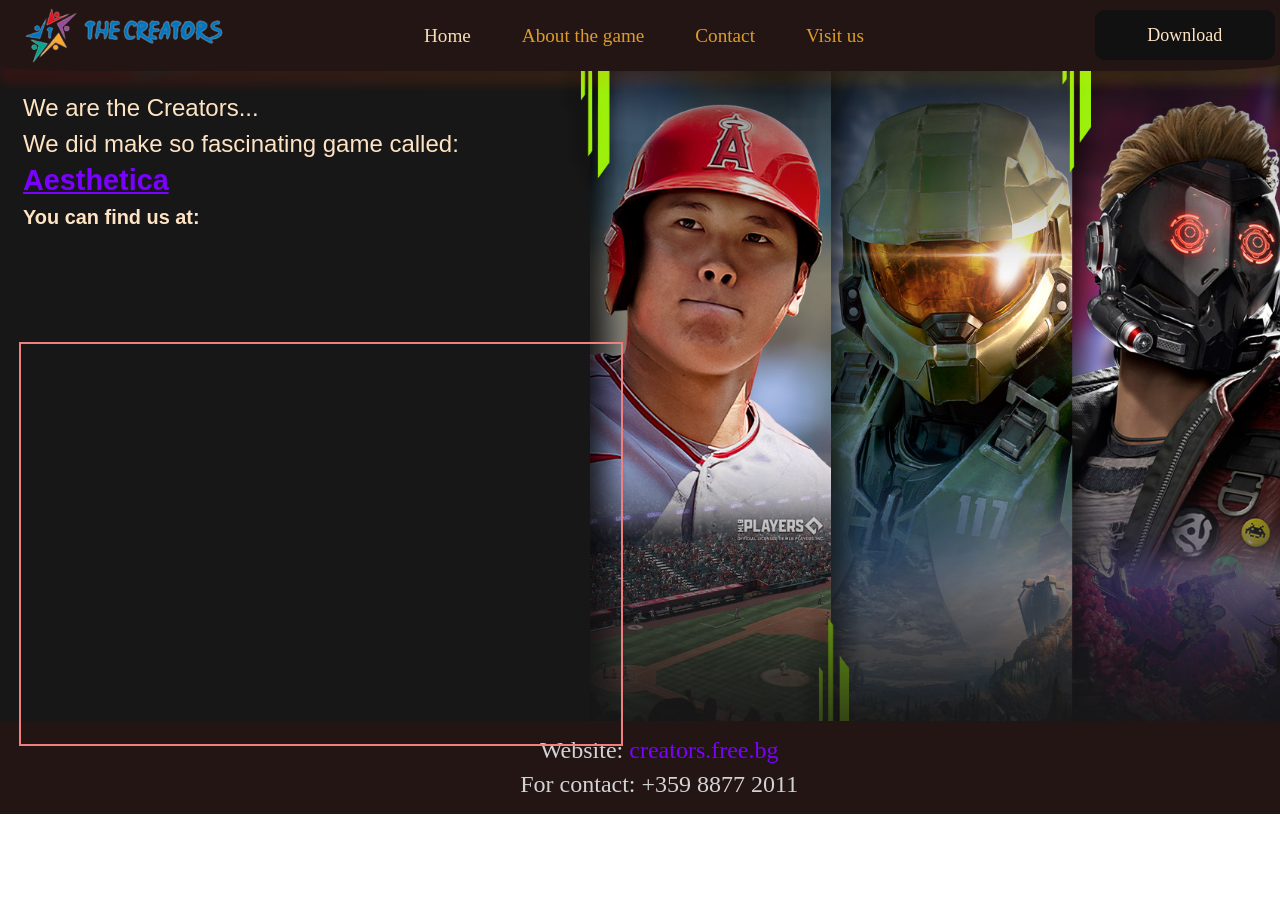
<file: html/index.html>
<!DOCTYPE html>
<html>

<head>
    <title> Home </title>
    <meta charset="utf-8">
    <link rel="icon" href="Resources/favicon.ico">
    <link rel="stylesheet" type="text/css" href="CSS/index.css">
    <meta name="viewport" content="width=device-width, initial-scale=1">
</head>

<body>

    <ul>
        <img src="Resources/logo.png" class="bg">
        <img src="Resources/logo.png" class="logo" height="70">

        <li> <a href="index.html" class="active"> Home </a> </li>
        <li> <a href="../html/Pages/about.html"> About the game </a> </li>
        <li> <a href="../html/Pages/contact.html"> Contact </a> </li>
        <li> <a href="../html/Resources/CPI.html" target="_blank"> Visit us</a> </li>

        <button class="glow-on-hover" type="button"> Download </button>

    </ul>

    <article>
        We are the Creators... <br>
        We did make so fascinating game called: <br>
        <h6> Aesthetica </h6>
        <h5> You can find us at: </h5>

    </article>

    <iframe src="https://tinyurl.com/57hehbdw" width="600" height="400" allowfullscreen="" loading="lazy"
        referrerpolicy="no-referrer-when-downgrade">
    </iframe>

    <footer>
        <p>
            Website: <a href="http://creators.free.bg/" class="creators" target="_blank"> creators.free.bg </a>
            <br>
            For contact: +359 8877 2011
        </p>
    </footer>
</body>

</html>
</file>
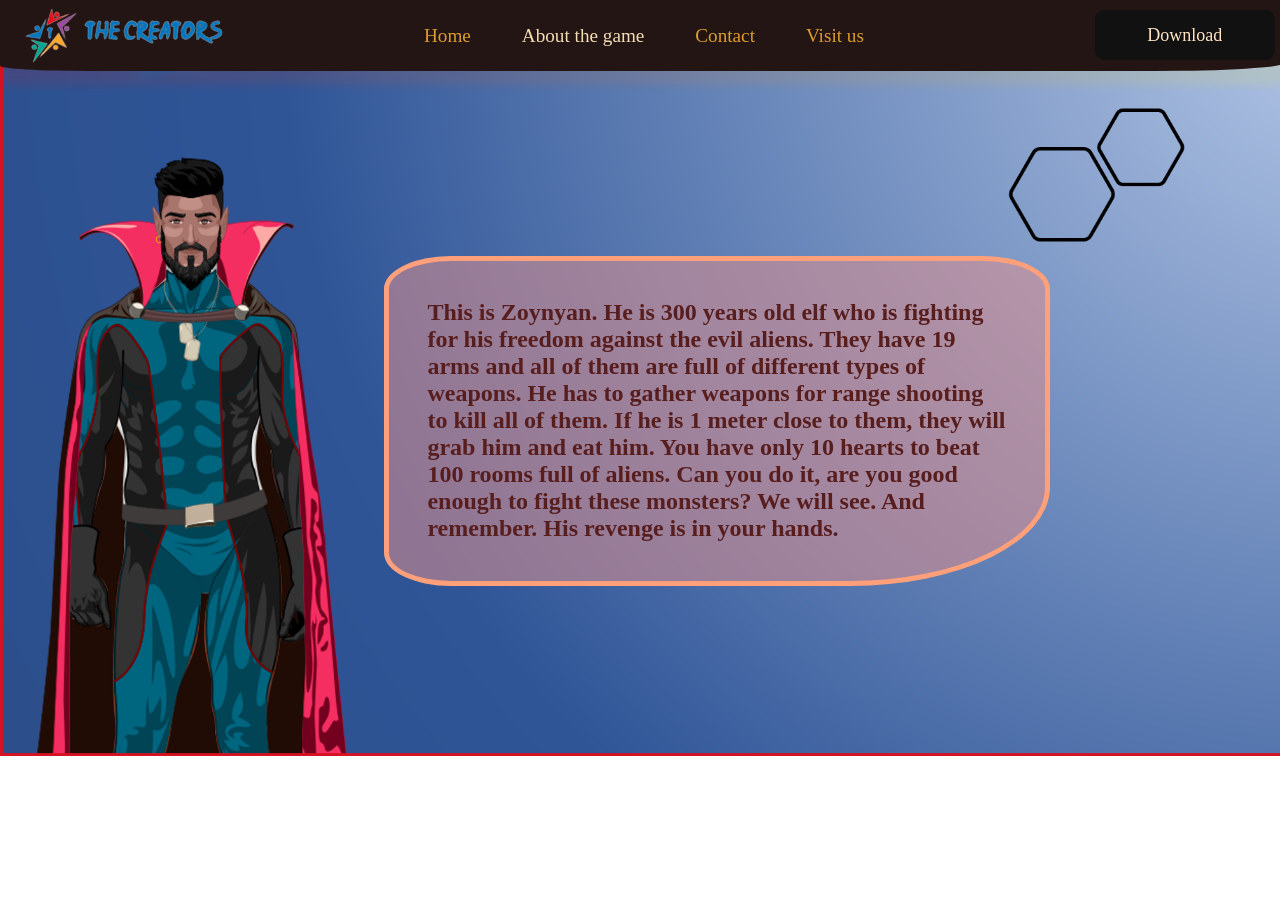
<file: html/Pages/about.html>
<!DOCTYPE html>
<html>

<head>
    <title> About the game </title>
    <meta charset="utf-8">
    <link rel="icon" href="../Resources/favicon.ico">
    <link rel="stylesheet" type="text/css" href="../CSS/about.css">
    <meta name="viewport" content="width=device-width, initial-scale=1">
</head>

<body>

    <ul>
        <img src="../Resources/logo.png" class="bg">
        <img src="../Resources/logo.png" class="logo" height="70">

        <li> <a href="../index.html"> Home </a> </li>
        <li> <a href="about.html" class="active"> About the game </a> </li>
        <li> <a href="contact.html"> Contact </a> </li>
        <li> <a href="../Resources/CPI.html" target="_blank"> Visit us</a> </li>

        <button class="glow-on-hover" type="button"> Download </button>
    </ul>

    <div class="story">
        This is Zoynyan. He is 300 years old elf who is fighting for his freedom against the evil aliens.
        They have 19 arms and all of them are full of different types of weapons. He has to gather weapons for range
        shooting
        to kill all of them. If he is 1 meter close to them, they will grab him and eat him. You have only 10 hearts
        to beat 100 rooms
        full of aliens. Can you do it, are you good enough to fight these monsters?
        We will see. And remember. His revenge is in your hands.
    </div>

</html>
</file>
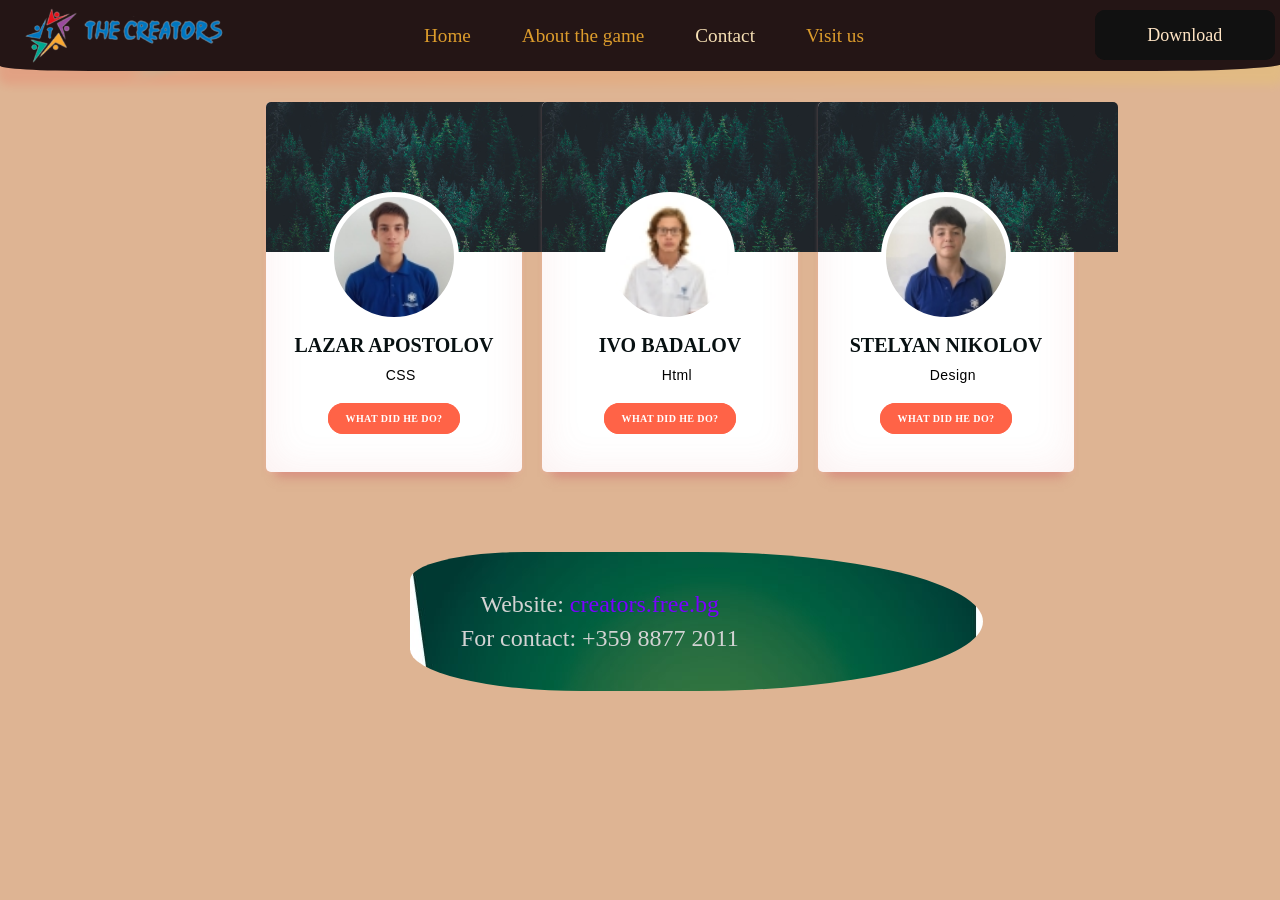
<file: html/Pages/contact.html>
<!DOCTYPE html>
<html>

<head>
    <title> Contact </title>
    <meta charset="utf-8">
    <link rel="icon" href="../Resources/favicon.ico">
    <link rel="stylesheet" type="text/css" href="../CSS/contact.css">
    <meta name="viewport" content="width=device-width, initial-scale=1">
</head>

<body>

    <ul>
        <img src="../Resources/logo.png" class="bg">
        <img src="../Resources/logo.png" class="logo" height="70">

        <li> <a href="../index.html"> Home </a> </li>
        <li> <a href="about.html"> About the game </a> </li>
        <li> <a href="contact.html" class="active"> Contact </a> </li>
        <li> <a href="../Resources/CPI.html" target="_blank"> Visit us</a> </li>

        <button class="glow-on-hover" type="button"> Download </button>
    </ul>

    <div class="card">
        <div class="outer-div">
            <div class="inner-div">
                <div class="front">
                    <div class="front__bkg-photo"></div>
                    <div class="front__face-photoL"></div>
                    <div class="front__text">
                        <h3 class="front__text-header">Lazar Apostolov</h3>
                        <p class="front__text-para"><i class="fas fa-map-marker-alt front-icons"></i>CSS</p>

                        <span class="front__text-hover">What did he do?</span>
                    </div>
                </div>
                <div class="back">
                    <div class="social-media-wrapper">
                        <a href="#" class="social-icon"><i class="fab fa-codepen" aria-hidden="true">He made our style
                                sheets and our documentation.</i></a>
                        <a href="#" class="social-icon"><i class="fab fa-github-square" aria-hidden="true"></i></a>
                        <a href="#" class="social-icon"><i class="fab fa-linkedin-square" aria-hidden="true"></i></a>
                        <a href="#" class="social-icon"><i class="fab fa-instagram" aria-hidden="true"></i></a>
                    </div>
                </div>
            </div>
        </div>


        <div class="outer-div">
            <div class="inner-div">
                <div class="front">
                    <div class="front__bkg-photo"></div>
                    <div class="front__face-photoI"></div>
                    <div class="front__text">
                        <h3 class="front__text-header">Ivo Badalov</h3>
                        <p class="front__text-para"><i class="fas fa-map-marker-alt front-icons"></i>Html</p>

                        <span class="front__text-hover">What did he do?</span>
                    </div>
                </div>
                <div class="back">
                    <div class="social-media-wrapper">
                        <a href="#" class="social-icon"><i class="fab fa-codepen" aria-hidden="true"></i>He made our
                            HTML pages and helped his teammates.</a>
                        <a href="#" class="social-icon"><i class="fab fa-github-square" aria-hidden="true"></i></a>
                        <a href="#" class="social-icon"><i class="fab fa-linkedin-square" aria-hidden="true"></i></a>
                        <a href="#" class="social-icon"><i class="fab fa-instagram" aria-hidden="true"></i></a>
                    </div>
                </div>
            </div>
        </div>

        <div class="outer-div">
            <div class="inner-div">
                <div class="front">
                    <div class="front__bkg-photo"></div>
                    <div class="front__face-photoS"></div>
                    <div class="front__text">
                        <h3 class="front__text-header">Stelyan Nikolov</h3>
                        <p class="front__text-para"><i class="fas fa-map-marker-alt front-icons"></i>Design</p>

                        <span class="front__text-hover">What did he do?</span>
                    </div>
                </div>
                <div class="back">
                    <div class="social-media-wrapper">
                        <a href="#" class="social-icon"><i class="fab fa-codepen" aria-hidden="true"></i>He designed our
                            site and made the presentation.</a>
                        <a href="#" class="social-icon"><i class="fab fa-github-square" aria-hidden="true"></i></a>
                        <a href="#" class="social-icon"><i class="fab fa-linkedin-square" aria-hidden="true"></i></a>
                        <a href="#" class="social-icon"><i class="fab fa-instagram" aria-hidden="true"></i></a>
                    </div>
                </div>
            </div>
        </div>


        <footer>
            <p>
                Website: <a href="http://creators.free.bg/" class="creators" target="_blank"> creators.free.bg </a>
                <br>
                For contact: +359 8877 2011
            </p>
        </footer>
        <br>

</html>
</file>
<file: html/CSS/index.css>
@import url(main.css);

body {
    background-position: 80%;
    background-image: url("../Resources/indexbg.jpg");
}

article {
    line-height: 150%;
    font-size: x-large;
    margin-top: 7%;
    margin-right: 53%;
    margin-left: 1.8%;
    color: bisque;
    position: relative;
    font-family: 'Segoe UI', Tahoma, Geneva, Verdana, sans-serif;
}

p {
    padding: 1%;
    text-align: center;
    line-height: 140%;
    font-size: x-large;
    color: lightgrey;
    margin-left: 3%;
}

.creators {
    color: #7a00ff;
    text-decoration: none;
}

iframe {
    top: 38%;
    position: absolute;
    margin-left: 1.5%;
    border: 2px solid lightcoral;
}

h6 {
    font-size: larger;
    color:#7a00ff;
    text-decoration: underline;
    line-height: 130%;
}
</file>
<file: html/CSS/about.css>
@import url(main.css);

body {
    background-image: url("../Resources/bg2.png");
}

.story {
    margin-top: 20%;
    font-size: x-large;
    color: rgb(88, 30, 30);
    font-weight: 900;
    background-color: rgba(222, 145, 145, 0.55);
    margin-left: 30%;
    border-radius: 10%;
    border-bottom-right-radius: 30%;
    padding: 3%;
    margin-right: 18%;
    position: relative;
    border: 5px solid lightsalmon;
}
</file>
<file: html/CSS/contact.css>
@import url(main.css);

body {
  background-color: #DEB493;
}

.card {
  margin-top: 8%;
  margin-left: 20%;
}

.outer-div {
  margin-top: 50%;
  height: 450px;
  max-width: 300px;
  margin: 0 auto;
  position: sticky;
  float: left;
  width: 25%;
  padding: 0 10px;
}

.outer-div {
  perspective: 900px;
  perspective-origin: 50% calc(50% - 18em);
}

.inner-div {
  margin: 0 auto;
  border-radius: 5px;
  font-weight: 400;
  color: #071011;
  font-size: 1rem;
  text-align: center;
  transition: all 0.6s cubic-bezier(0.8, -0.4, 0.2, 1.7);
  transform-style: preserve-3d;
}

.inner-div:hover .social-icon {
  opacity: 1;
  top: 0;

}

.outer-div:hover .inner-div {
  transform: rotateY(180deg);
}

.front,
.back {
  position: relative;
  top: 0;
  left: 0;
  backface-visibility: hidden;
}

.front {
  cursor: pointer;
  height: 100%;
  background: #fff;
  backface-visibility: hidden;
  border-radius: 5px;
  box-shadow: 0 15px 10px -10px rgba(206, 105, 105, 0.5), 0 1px 4px rgba(255, 177, 177, 0.3), 0 0 40px rgba(212, 98, 98, 0.1) inset;
}

.front__bkg-photo {
  position: relative;
  height: 150px;
  width: 300px;
  background: url("../Resources/forest.webp") no-repeat;
  background-size: cover;
  backface-visibility: hidden;
  overflow: hidden;
  border-top-right-radius: 5px;
  border-top-left-radius: 5px;
}

.front__bkg-photo:after {
  content: "";
  position: absolute;
  top: 0;
  left: 0;
  height: 100%;
  width: 100%;
}

.front__face-photoL {
  position: relative;
  top: -60px;
  height: 120px;
  width: 120px;
  margin: 0 auto;
  border-radius: 50%;
  border: 5px solid #fff;
  background: url("../Resources/Lazar.jfif") no-repeat;
  background-size: contain;
  overflow: hidden;
}

.front__face-photoI {
  position: relative;
  top: -60px;
  height: 120px;
  width: 120px;
  margin: 0 auto;
  border-radius: 50%;
  border: 5px solid #fff;
  background: url("../Resources/IVo.jpg") no-repeat;
  background-size: contain;
  overflow: hidden;
}

.front__face-photoS {
  position: relative;
  top: -60px;
  height: 120px;
  width: 120px;
  margin: 0 auto;
  border-radius: 50%;
  border: 5px solid #fff;
  background: url("../Resources/Stelian.jfif") no-repeat;
  background-size: contain;
  overflow: hidden;
}

.front__text {
  position: relative;
  top: -55px;
  margin: 0 auto;
  font-family: "Montserrat";
  font-size: 18px;
  backface-visibility: hidden;
}

.front__text .front__text-header {
  font-weight: 700;
  font-family: "Oswald";
  text-transform: uppercase;
  font-size: 20px;
  line-height: 180%;
}

.front__text .front__text-para {
  position: relative;
  top: -5px;
  color: #000;
  font-size: 14px;
  letter-spacing: 0.4px;
  font-weight: 400;
  line-height: 200%;
  font-family: "Montserrat", sans-serif;
}

.front__text .front-icons {
  position: relative;
  top: 0;
  font-size: 14px;
  margin-right: 6px;
  color: gray;
}

.front__text .front__text-hover {
  position: relative;
  top: 10px;
  font-size: 10px;
  color: tomato;
  backface-visibility: hidden;
  font-weight: 700;
  text-transform: uppercase;
  letter-spacing: 0.4px;
  border: 2px solid tomato;
  padding: 8px 15px;
  border-radius: 30px;
  background: tomato;
  color: #fff;
}

.back {
  transform: rotateY(180deg);
  position: absolute;
  top: 0;
  left: 0;
  height: 100%;
  width: 100%;
  background-color: #071011;
  border-radius: 5px;
  display: flex;
  flex-direction: row;
  justify-content: center;
  align-items: center;
}

.social-media-wrapper {
  font-size: 36px;
}

.social-media-wrapper .social-icon {
  position: relative;
  top: 20px;
  margin-left: 5px;
  margin-right: 5px;
  opacity: 0;
  color: #fff;
  transition: all 0.4s cubic-bezier(0.3, 0.7, 0.1, 1.9);
}

.social-media-wrapper .social-icon:nth-child(1) {
  transition-delay: 0.6s;
}

.social-media-wrapper .social-icon:nth-child(2) {
  transition-delay: 0.7s;
}

.social-media-wrapper .social-icon:nth-child(3) {
  transition-delay: 0.8s;
}

.social-media-wrapper .social-icon:nth-child(4) {
  transition-delay: 0.9s;
}

.fab {
  position: relative;
  top: 0;
  left: 0;
  transition: all 200ms ease-in-out;
}

.fab:hover {
  top: -5px;
}

footer {
  margin-left: 15%;
  padding: 3%;
  border-top-left-radius: 40%;
  border-top-right-radius: 100%;
  border-bottom-left-radius: 60%;
  border-bottom-right-radius: 100%;
  width: 50%;
  margin-top: 10%;
  display: flex;
  float: bottom;
  background-image: url("../Resources/bg.jpg")
}

p {
  padding: 1%;
  text-align: center;
  line-height: 140%;
  font-size: x-large;
  color: lightgrey;
  margin-left: 3%;
}

.creators {
  color: #7a00ff;
  text-decoration: none;
}

a:visited.creators {
  font-weight: bolder;
  color: #370072;
}

a:visited.creators {
  font-weight: bolder;
  color: #370072;
}
</file>
